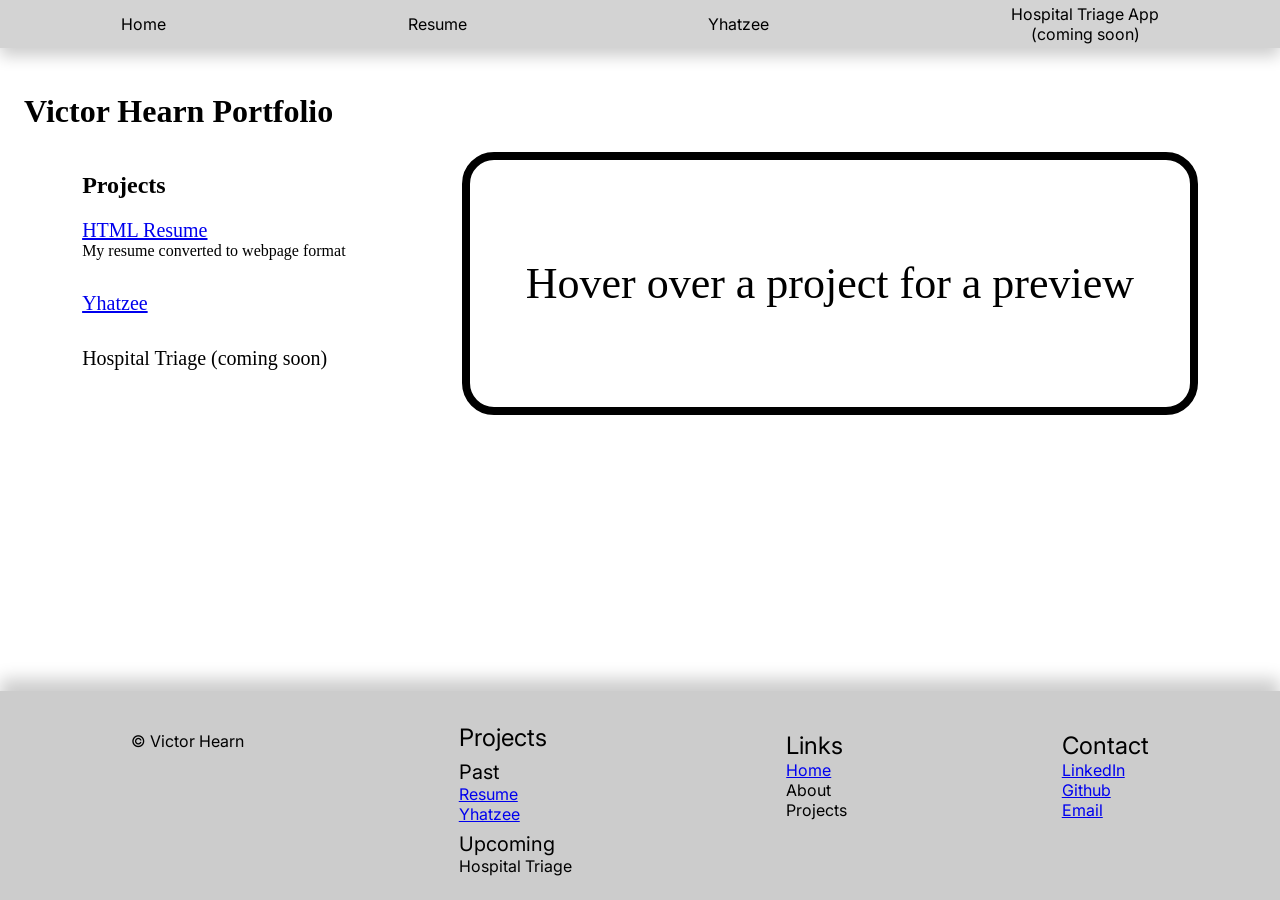
<file: index.html>
<head>
    <meta charset="UTF-8">
    <title>Victor Hearn Resume</title>
    <link rel="stylesheet" href="styles.css">
    <link href='https://fonts.googleapis.com/css?family=Inter' rel='stylesheet'>
</head>

<body>
    <header class="header">
        <div class="navbar">
            <div class="navbar_button_container">
                <a class="navbar_button" href="index.html">Home</a>
            </div>
            <div class="navbar_button_container">
                <a class="navbar_button" href="resume.html">Resume</a>
                <div class="resume_dropdown_content">
                    <a href="resume.html#summary">Summary</a>
                    <a href="resume.html#experience">Experience</a>
                    <a href="resume.html#education">Education</a>
                </div>
            </div>
            <div class="navbar_button_container">
                <a class="navbar_button" href="yahtzee.html">Yhatzee</a>
            </div>
            <div class="navbar_button_container">
                <a class="navbar_button">Hospital Triage App<br>(coming soon)</a>
            </div>
        </div>
    </header>


    <main class="content">
        <h1 class="title">Victor Hearn Portfolio</h1>
        <section id="projects">
            <div id="project_list_container">
                <h2>Projects</h2>
                <div id="resume_project" class="project">
                    <a class="project_title" href="resume.html">HTML Resume</a>
                    <p>My resume converted to webpage format</p>
                </div>
                <div id="yhatzee_project" class="project">
                    <a class="project_title" href="yahtzee.html">Yhatzee</a>
                </div>
                <div id="hospital_project" class="project">
                    <a class="project_title">Hospital Triage (coming soon)</a>
                </div>
            </div>
            <img src="images/resume_ss.png" id="project_preview" class="project_preview"></img>
            <p class="preview_text">Hover over a project for a preview</p>
            <p class="preview_text" id="coming_soon">Coming Soon</p>

        </section>
    </main>


    <footer class="footer">
        <p>&copy Victor Hearn</p>
        <div class="footer_section">
            <a class="footer_heading">Projects</a>
            <p class="footer_subheading">Past</p>
            <a class="footer_link" href="resume.html">Resume</a>
            <a class="footer_link" href="http://localhost:3000/">Yhatzee</a>
            <p class="footer_subheading">Upcoming</p>
            <a class="footer_link">Hospital Triage</a>
        </div>

        <div class="footer_section">
            <p class="footer_heading">Links</p>
            <a class="footer_link" href="index.html">Home</a>
            <a class="footer_link">About</a>
            <a class="footer_link">Projects</a>
        </div>

        <div class="footer_section">
            <p class="footer_heading">Contact</p>
            <a class="footer_link" href="https://www.linkedin.com/in/victor-hearn/" target="_blank">LinkedIn</a>
            <a class="footer_link" href="https://github.com/victor-hearn" target="_blank">Github</a>
            <a class="footer_link" href="mailto:hear0089@algonquinlive.com">Email</a>
        </div>
    </footer>
</body>
</file>
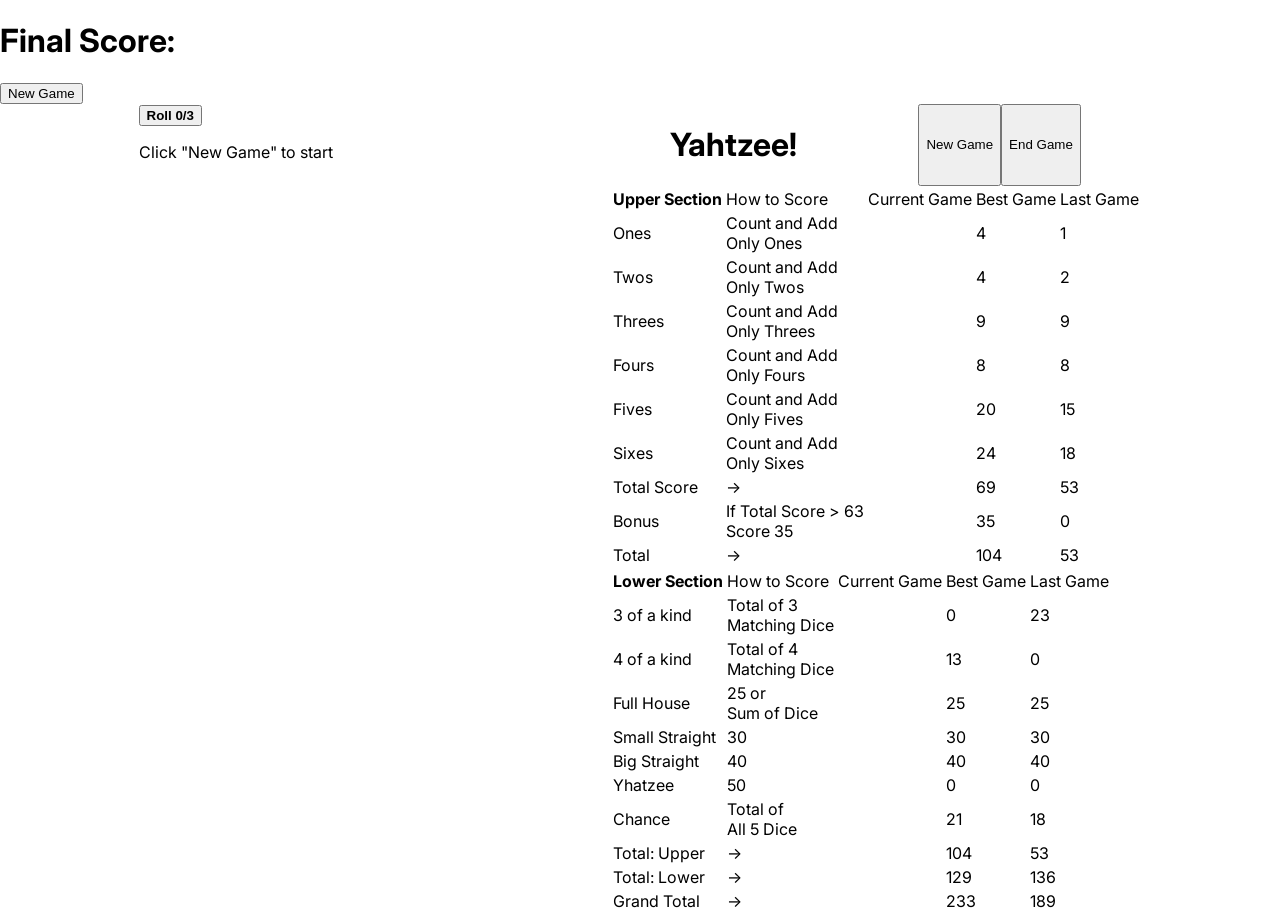
<file: Mockup.html>
<!DOCTYPE html>
<html>

<head>
    <meta charset="UTF-8">
    <title>Yahtzee</title>
    <link rel="stylesheet" href="styles.css">
    <link href='https://fonts.googleapis.com/css?family=Inter' rel='stylesheet'>
    <link href='https://fonts.googleapis.com/css?family=Kalam' rel='stylesheet'>
    <script src="YahtzeeEngine.js"></script>
    <script src="Dice.js"></script>
    <script src="YahtzeeGame.js"></script>
</head>

<body>
    <div id="endScreen">
        <h1 id="endMsg">Final Score:</h1>
        <h2 id="endScore"></h2>
        <button onclick="startNewGame()">New Game</button>
    </div>
    <div style="display: flex; justify-content: space-around;">
        <div id="dice_container">
            <div class="die" id="die1" onclick="hold(1)">
                <div class="pip middle"></div>
            </div>
            <div class="die" id="die2" onclick="hold(2)">
                <div class="pip middle"></div>
            </div>
            <div class="die" id="die3" onclick="hold(3)">
                <div class="pip middle"></div>
            </div>
            <div class="die" id="die4" onclick="hold(4)">
                <div class="pip middle"></div>
            </div>
            <div class="die" id="die5" onclick="hold(5)">
                <div class="pip middle"></div>
            </div>
            <button id="roll" onclick="roll()"><strong>Roll 0/3</strong></button>
            <p id="instructions">Click "New Game" to start</p>
        </div>

        <div class="score_tables_container">
            <div style="display: flex; justify-content: space-around;">
                <h1>Yahtzee!</h1>
                <div style="display: flex;">
                <button onclick="startNewGame()">New Game</button>
                <button onclick="endGame()">End Game</button>
                </div>
            </div>
            <table id="upper_section">
                <tr class="titles">
                    <th>Upper Section</th>
                    <td>How to Score</td>
                    <td>Current Game</td>
                    <td>Best Game</td>
                    <td>Last Game</td>
                </tr>
                <tr>
                    <td>Ones</td>
                    <td>Count and Add<br>Only Ones</td>
                    <td class="score current" id="ones"></td>
                    <td class="score">4</td>
                    <td class="score">1</td>
                </tr>
                <tr>
                    <td>Twos</td>
                    <td>Count and Add<br>Only Twos</td>
                    <td class="score current" id="twos"></td>
                    <td class="score">4</td>
                    <td class="score">2</td>
                </tr>
                <tr>
                    <td>Threes</td>
                    <td>Count and Add<br>Only Threes</td>
                    <td class="score current" id="threes"></td>
                    <td class="score">9</td>
                    <td class="score">9</td>
                </tr>
                <tr>
                    <td>Fours</td>
                    <td>Count and Add<br>Only Fours</td>
                    <td class="score current" id="fours"></td>
                    <td class="score">8</td>
                    <td class="score">8</td>
                </tr>
                <tr>
                    <td>Fives</td>
                    <td>Count and Add<br>Only Fives</td>
                    <td class="score current" id="fives"></td>
                    <td class="score">20</td>
                    <td class="score">15</td>
                </tr>
                <tr>
                    <td>Sixes</td>
                    <td>Count and Add<br>Only Sixes</td>
                    <td class="score current" id="sixes"></td>
                    <td class="score">24</td>
                    <td class="score">18</td>
                </tr>
                <tr>
                    <td>Total Score</td>
                    <td>&rarr;</td>
                    <td class="score" id="upper_subtotal"></td>
                    <td class="score">69</td>
                    <td class="score">53</td>
                </tr>
                <tr>
                    <td>Bonus</td>
                    <td>If Total Score > 63<br>Score 35</td>
                    <td class="score" id="bonus"></td>
                    <td class="score">35</td>
                    <td class="score">0</td>
                </tr>
                <tr>
                    <td>Total</td>
                    <td>&rarr;</td>
                    <td class="score" id="upper_total"></td>
                    <td class="score">104</td>
                    <td class="score">53</td>
                </tr>
            </table>

            <table id="lower_section">
                <tr class="titles">
                    <th>Lower Section</th>
                    <td>How to Score</td>
                    <td>Current Game</td>
                    <td>Best Game</td>
                    <td>Last Game</td>
                </tr>
                <tr>
                    <td>3 of a kind</td>
                    <td>Total of 3<br>Matching Dice</td>
                    <td class="score current" id="toak"></td>
                    <td class="score">0</td>
                    <td class="score">23</td>
                </tr>
                <tr>
                    <td>4 of a kind</td>
                    <td>Total of 4<br>Matching Dice</td>
                    <td class="score current" id="foak"></td>
                    <td class="score">13</td>
                    <td class="score">0</td>
                </tr>
                <tr>
                    <td>Full House</td>
                    <td>25 or<br>Sum of Dice</td>
                    <td class="score current" id="full_house"></td>
                    <td class="score">25</td>
                    <td class="score">25</td>
                </tr>
                <tr>
                    <td>Small Straight</td>
                    <td>30</td>
                    <td class="score current" id="sm_straight"></td>
                    <td class="score">30</td>
                    <td class="score">30</td>
                </tr>
                <tr>
                    <td>Big Straight</td>
                    <td>40</td>
                    <td class="score current" id="lg_straight"></td>
                    <td class="score">40</td>
                    <td class="score">40</td>
                </tr>
                <tr>
                    <td>Yhatzee</td>
                    <td>50</td>
                    <td class="score current" id="yahtzee"></td>
                    <td class="score">0</td>
                    <td class="score">0</td>
                </tr>
                <tr>
                    <td>Chance</td>
                    <td>Total of<br>All 5 Dice</td>
                    <td class="score current" id="chance"></td>
                    <td class="score">21</td>
                    <td class="score">18</td>
                </tr>
                <tr>
                    <td>Total: Upper</td>
                    <td>&rarr;</td>
                    <td class="score" id="upper_total2"></td>
                    <td class="score">104</td>
                    <td class="score">53</td>
                </tr>
                <tr>
                    <td>Total: Lower</td>
                    <td>&rarr;</td>
                    <td class="score" id="lower_total"></td>
                    <td class="score">129</td>
                    <td class="score">136</td>
                </tr>
                <tr>
                    <td>Grand Total</td>
                    <td>&rarr;</td>
                    <td class="score" id="grand_total"></td>
                    <td class="score">233</td>
                    <td class="score">189</td>
                </tr>
            </table>
        </div>
    </div>

</body>

</html>
</file>
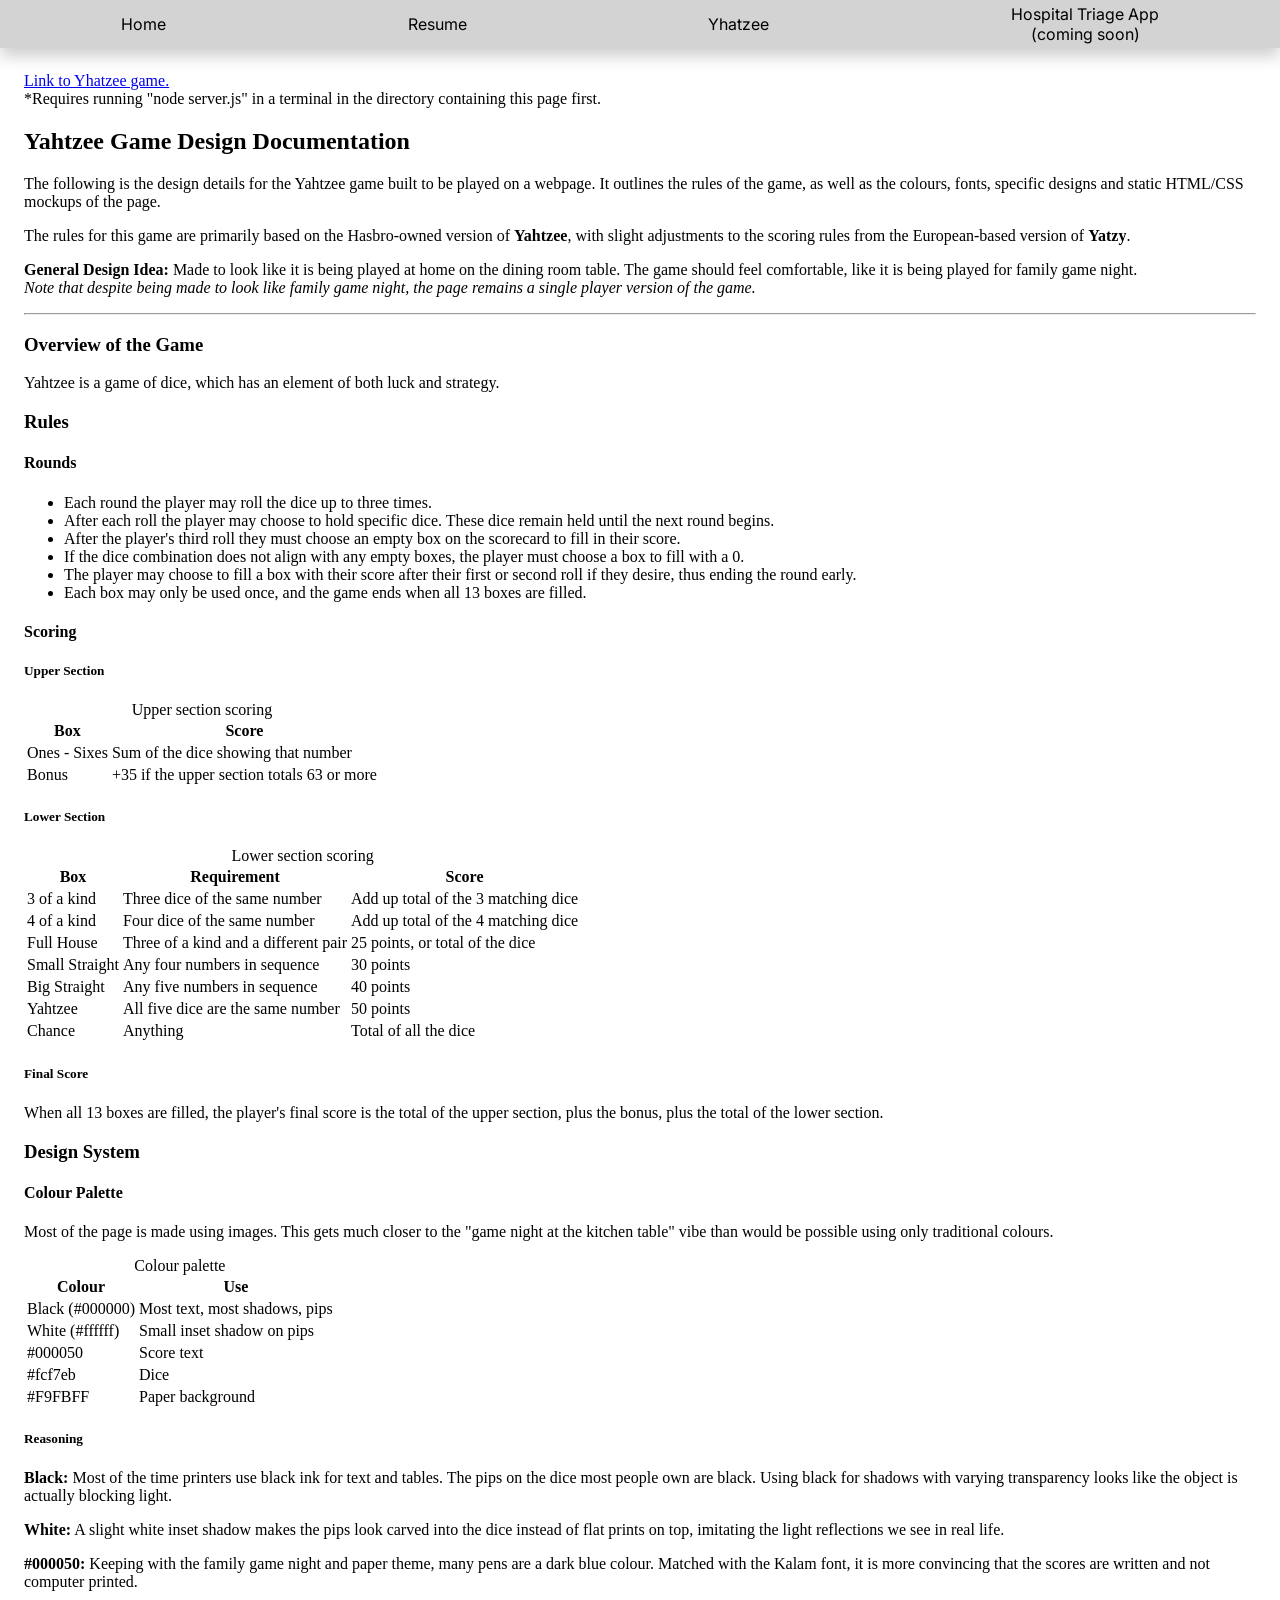
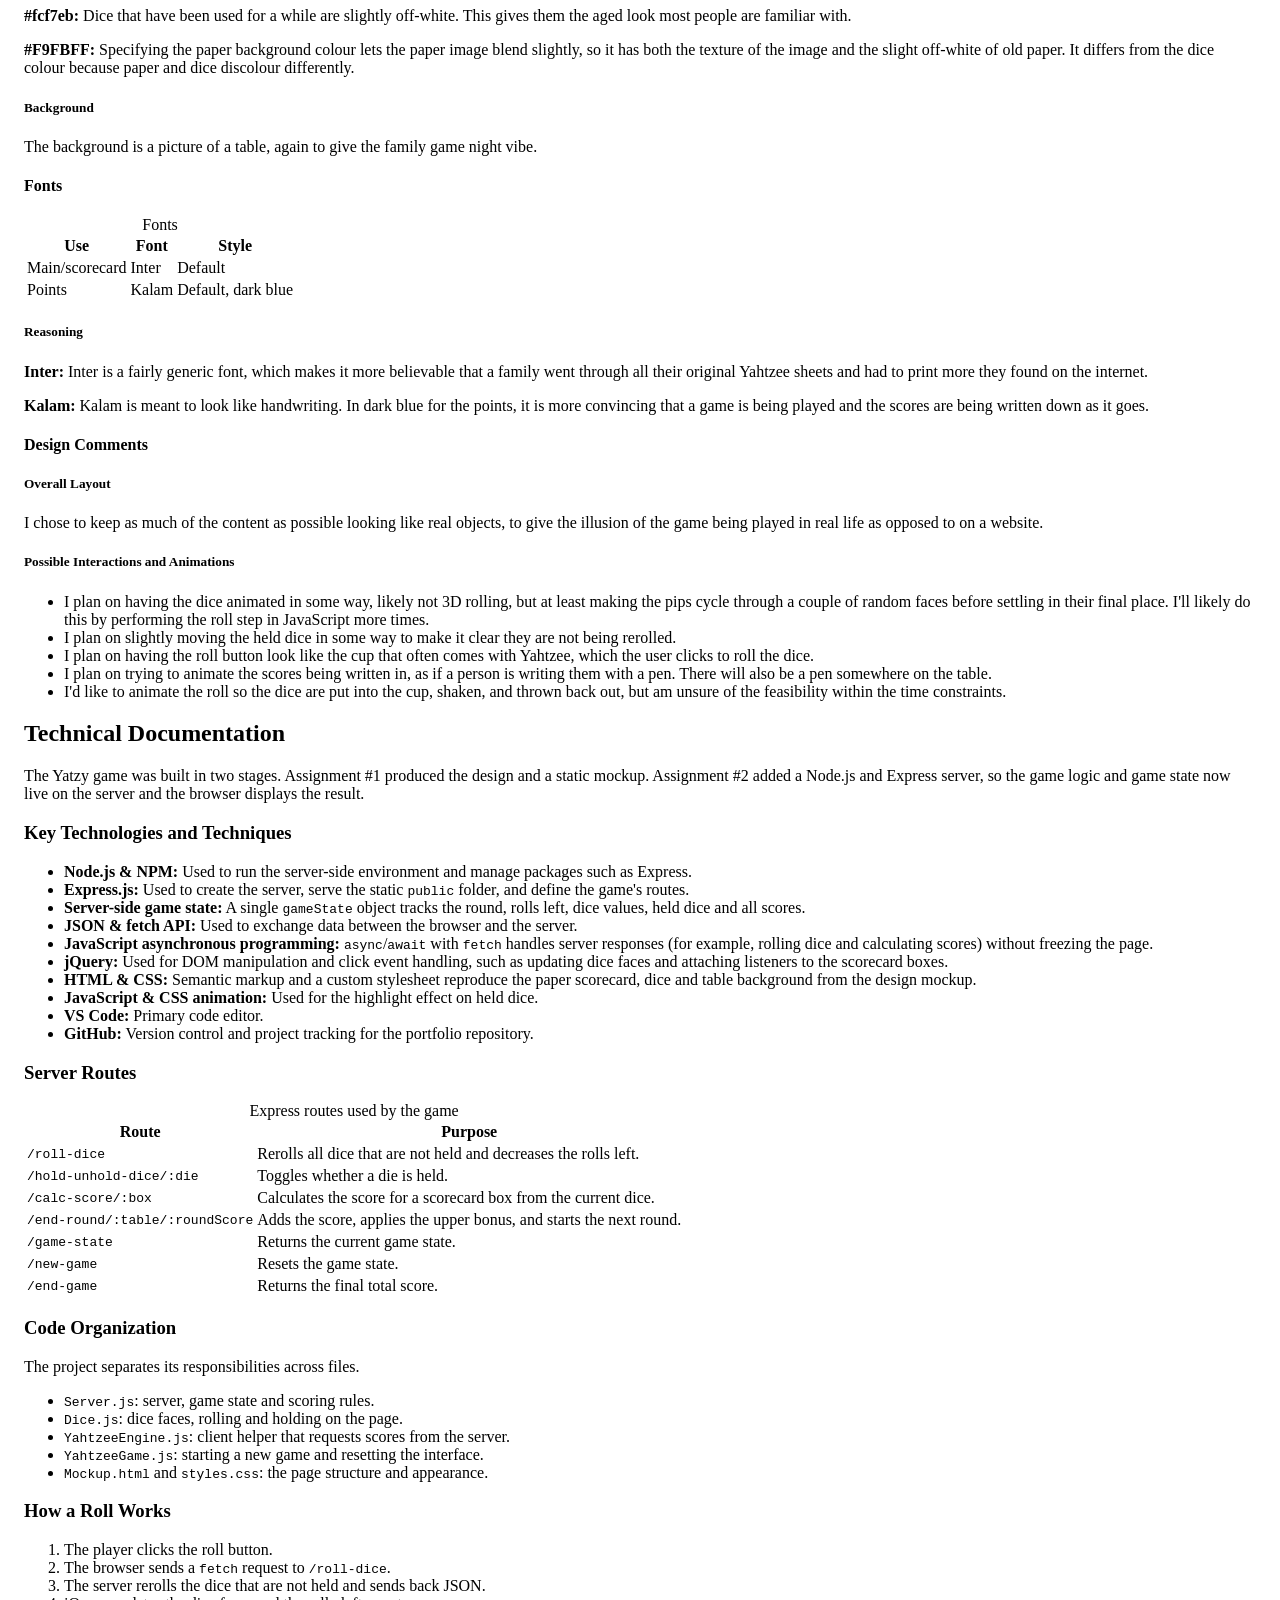
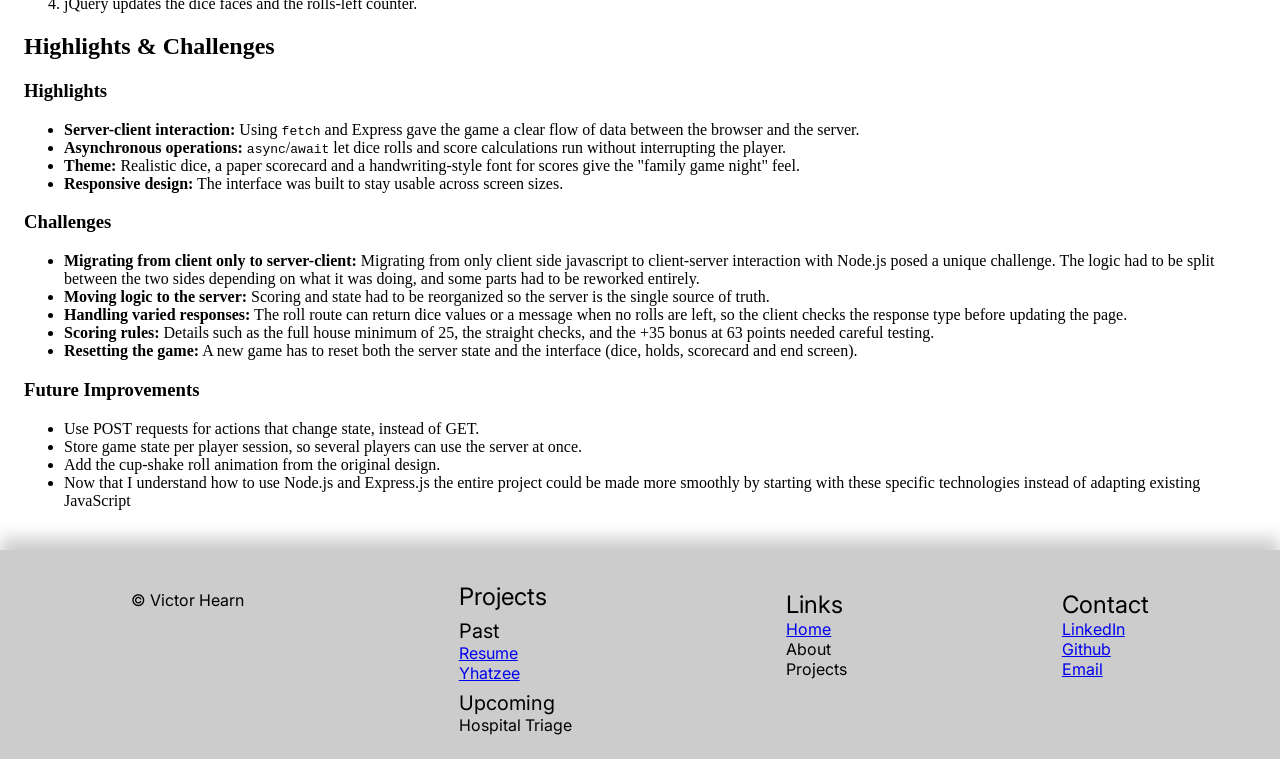
<file: yahtzee.html>
<head>
    <meta charset="UTF-8">
    <title>Yahtzee Game Overview</title>
    <link rel="stylesheet" href="styles.css">
    <link href='https://fonts.googleapis.com/css?family=Inter' rel='stylesheet'>
</head>

<body>
    <header class="header">
        <div class="navbar">
            <div class="navbar_button_container">
                <a class="navbar_button" href="index.html">Home</a>
            </div>
            <div class="navbar_button_container">
                <a class="navbar_button" href="resume.html">Resume</a>
                <div class="resume_dropdown_content">
                    <a href="resume.html#summary">Summary</a>
                    <a href="resume.html#experience">Experience</a>
                    <a href="resume.html#education">Education</a>
                </div>
            </div>
            <div class="navbar_button_container">
                <a class="navbar_button" href="http://localhost:3000/">Yhatzee</a>
            </div>
            <div class="navbar_button_container">
                <a class="navbar_button">Hospital Triage App<br>(coming soon)</a>
            </div>
        </div>
    </header>


    <main class="content">
        <a href="http://localhost:3000/">Link to Yhatzee game.</a>
        <p style="margin-top: 0;">*Requires running "node server.js" in a terminal in the directory containing this page
            first.</p>
        <h2>Yahtzee Game Design Documentation</h2>
        <p>The following is the design details for the Yahtzee game built to be played on a webpage. It outlines the
            rules of the game, as well as the colours, fonts, specific designs and static HTML/CSS mockups of the page.
        </p>
        <p>The rules for this game are primarily based on the Hasbro-owned version of <strong>Yahtzee</strong>, with
            slight adjustments to the scoring rules from the European-based version of <strong>Yatzy</strong>.</p>
        <p><strong>General Design Idea:</strong> Made to look like it is being played at home on the dining room table.
            The game should feel comfortable, like it is being played for family game night.<br>
            <em>Note that despite being made to look like family game night, the page remains a single player version of
                the game.</em>
        </p>

        <hr>

        <!-- ========== Overview ========== -->
        <section id="doc-overview">
            <h3>Overview of the Game</h3>
            <p>Yahtzee is a game of dice, which has an element of both luck and strategy.</p>
        </section>

        <!-- ========== Rules ========== -->
        <section id="doc-rules">
            <h3>Rules</h3>

            <h4>Rounds</h4>
            <ul>
                <li>Each round the player may roll the dice up to three times.</li>
                <li>After each roll the player may choose to hold specific dice. These dice remain held until the next
                    round begins.</li>
                <li>After the player's third roll they must choose an empty box on the scorecard to fill in their score.
                </li>
                <li>If the dice combination does not align with any empty boxes, the player must choose a box to fill
                    with a 0.</li>
                <li>The player may choose to fill a box with their score after their first or second roll if they
                    desire, thus ending the round early.</li>
                <li>Each box may only be used once, and the game ends when all 13 boxes are filled.</li>
            </ul>

            <h4>Scoring</h4>

            <h5>Upper Section</h5>
            <table>
                <caption>Upper section scoring</caption>
                <thead>
                    <tr>
                        <th scope="col">Box</th>
                        <th scope="col">Score</th>
                    </tr>
                </thead>
                <tbody>
                    <tr>
                        <td>Ones - Sixes</td>
                        <td>Sum of the dice showing that number</td>
                    </tr>
                    <tr>
                        <td>Bonus</td>
                        <td>+35 if the upper section totals 63 or more</td>
                    </tr>
                </tbody>
            </table>

            <h5>Lower Section</h5>
            <table>
                <caption>Lower section scoring</caption>
                <thead>
                    <tr>
                        <th scope="col">Box</th>
                        <th scope="col">Requirement</th>
                        <th scope="col">Score</th>
                    </tr>
                </thead>
                <tbody>
                    <tr>
                        <td>3 of a kind</td>
                        <td>Three dice of the same number</td>
                        <td>Add up total of the 3 matching dice</td>
                    </tr>
                    <tr>
                        <td>4 of a kind</td>
                        <td>Four dice of the same number</td>
                        <td>Add up total of the 4 matching dice</td>
                    </tr>
                    <tr>
                        <td>Full House</td>
                        <td>Three of a kind and a different pair</td>
                        <td>25 points, or total of the dice</td>
                    </tr>
                    <tr>
                        <td>Small Straight</td>
                        <td>Any four numbers in sequence</td>
                        <td>30 points</td>
                    </tr>
                    <tr>
                        <td>Big Straight</td>
                        <td>Any five numbers in sequence</td>
                        <td>40 points</td>
                    </tr>
                    <tr>
                        <td>Yahtzee</td>
                        <td>All five dice are the same number</td>
                        <td>50 points</td>
                    </tr>
                    <tr>
                        <td>Chance</td>
                        <td>Anything</td>
                        <td>Total of all the dice</td>
                    </tr>
                </tbody>
            </table>

            <h5>Final Score</h5>
            <p>When all 13 boxes are filled, the player's final score is the total of the upper section, plus the bonus,
                plus the total of the lower section.</p>
        </section>

        <!-- ========== Design System ========== -->
        <section id="doc-design-system">
            <h3>Design System</h3>

            <h4>Colour Palette</h4>
            <p>Most of the page is made using images. This gets much closer to the "game night at the kitchen table"
                vibe than would be possible using only traditional colours.</p>
            <table>
                <caption>Colour palette</caption>
                <thead>
                    <tr>
                        <th scope="col">Colour</th>
                        <th scope="col">Use</th>
                    </tr>
                </thead>
                <tbody>
                    <tr>
                        <td>Black (#000000)</td>
                        <td>Most text, most shadows, pips</td>
                    </tr>
                    <tr>
                        <td>White (#ffffff)</td>
                        <td>Small inset shadow on pips</td>
                    </tr>
                    <tr>
                        <td>#000050</td>
                        <td>Score text</td>
                    </tr>
                    <tr>
                        <td>#fcf7eb</td>
                        <td>Dice</td>
                    </tr>
                    <tr>
                        <td>#F9FBFF</td>
                        <td>Paper background</td>
                    </tr>
                </tbody>
            </table>

            <h5>Reasoning</h5>
            <p><strong>Black:</strong> Most of the time printers use black ink for text and tables. The pips on the dice
                most people own are black. Using black for shadows with varying transparency looks like the object is
                actually blocking light.</p>
            <p><strong>White:</strong> A slight white inset shadow makes the pips look carved into the dice instead of
                flat prints on top, imitating the light reflections we see in real life.</p>
            <p><strong>#000050:</strong> Keeping with the family game night and paper theme, many pens are a dark blue
                colour. Matched with the Kalam font, it is more convincing that the scores are written and not computer
                printed.</p>
            <p><strong>#fcf7eb:</strong> Dice that have been used for a while are slightly off-white. This gives them
                the aged look most people are familiar with.</p>
            <p><strong>#F9FBFF:</strong> Specifying the paper background colour lets the paper image blend slightly, so
                it has both the texture of the image and the slight off-white of old paper. It differs from the dice
                colour because paper and dice discolour differently.</p>

            <h5>Background</h5>
            <p>The background is a picture of a table, again to give the family game night vibe.</p>

            <h4>Fonts</h4>
            <table>
                <caption>Fonts</caption>
                <thead>
                    <tr>
                        <th scope="col">Use</th>
                        <th scope="col">Font</th>
                        <th scope="col">Style</th>
                    </tr>
                </thead>
                <tbody>
                    <tr>
                        <td>Main/scorecard</td>
                        <td>Inter</td>
                        <td>Default</td>
                    </tr>
                    <tr>
                        <td>Points</td>
                        <td>Kalam</td>
                        <td>Default, dark blue</td>
                    </tr>
                </tbody>
            </table>

            <h5>Reasoning</h5>
            <p><strong>Inter:</strong> Inter is a fairly generic font, which makes it more believable that a family went
                through all their original Yahtzee sheets and had to print more they found on the internet.</p>
            <p><strong>Kalam:</strong> Kalam is meant to look like handwriting. In dark blue for the points, it is more
                convincing that a game is being played and the scores are being written down as it goes.</p>

            <h4>Design Comments</h4>
            <h5>Overall Layout</h5>
            <p>I chose to keep as much of the content as possible looking like real objects, to give the illusion of the
                game being played in real life as opposed to on a website.</p>

            <h5>Possible Interactions and Animations</h5>
            <ul>
                <li>I plan on having the dice animated in some way, likely not 3D rolling, but at least making the pips
                    cycle through a couple of random faces before settling in their final place. I'll likely do this by
                    performing the roll step in JavaScript more times.</li>
                <li>I plan on slightly moving the held dice in some way to make it clear they are not being rerolled.
                </li>
                <li>I plan on having the roll button look like the cup that often comes with Yahtzee, which the user
                    clicks to roll the dice.</li>
                <li>I plan on trying to animate the scores being written in, as if a person is writing them with a pen.
                    There will also be a pen somewhere on the table.</li>
                <li>I'd like to animate the roll so the dice are put into the cup, shaken, and thrown back out, but am
                    unsure of the feasibility within the time constraints.</li>
            </ul>
        </section>

        <section id="technical-documentation" aria-labelledby="tech-heading">
            <h2 id="tech-heading">Technical Documentation</h2>
            <p>
                The Yatzy game was built in two stages. Assignment #1 produced the design
                and a static mockup. Assignment #2 added a Node.js and Express server, so
                the game logic and game state now live on the server and the browser
                displays the result.
            </p>

            <!-- Technology list: each item is "technology + how it was used" -->
            <h3>Key Technologies and Techniques</h3>
            <ul class="tech-list">
                <li>
                    <strong>Node.js &amp; NPM:</strong> Used to run the server-side
                    environment and manage packages such as Express.
                </li>
                <li>
                    <strong>Express.js:</strong> Used to create the server, serve the static
                    <code>public</code> folder, and define the game's routes.
                </li>
                <li>
                    <strong>Server-side game state:</strong> A single <code>gameState</code>
                    object tracks the round, rolls left, dice values, held dice and all
                    scores.
                </li>
                <li>
                    <strong>JSON &amp; fetch API:</strong> Used to exchange data between the
                    browser and the server.
                </li>
                <li>
                    <strong>JavaScript asynchronous programming:</strong> <code>async</code>/<code>await</code>
                    with <code>fetch</code> handles server responses (for example, rolling
                    dice and calculating scores) without freezing the page.
                </li>
                <li>
                    <strong>jQuery:</strong> Used for DOM manipulation and click event
                    handling, such as updating dice faces and attaching listeners to the
                    scorecard boxes.
                </li>
                <li>
                    <strong>HTML &amp; CSS:</strong> Semantic markup and a custom stylesheet
                    reproduce the paper scorecard, dice and table background from the
                    design mockup.
                </li>

                <li>
                    <strong>JavaScript &amp; CSS animation:</strong> Used for the highlight effect on held dice.
                </li>
                <li>
                    <strong>VS Code:</strong> Primary code editor.
                </li>
                <li>
                    <strong>GitHub:</strong> Version control and project tracking for the
                    portfolio repository.
                </li>
            </ul>

            <h3>Server Routes</h3>
            <table class="route-table">
                <caption>Express routes used by the game</caption>
                <thead>
                    <tr>
                        <th>Route</th>
                        <th>Purpose</th>
                    </tr>
                </thead>
                <tbody>
                    <tr>
                        <td><code>/roll-dice</code></td>
                        <td>Rerolls all dice that are not held and decreases the rolls left.</td>
                    </tr>
                    <tr>
                        <td><code>/hold-unhold-dice/:die</code></td>
                        <td>Toggles whether a die is held.</td>
                    </tr>
                    <tr>
                        <td><code>/calc-score/:box</code></td>
                        <td>Calculates the score for a scorecard box from the current dice.</td>
                    </tr>
                    <tr>
                        <td><code>/end-round/:table/:roundScore</code></td>
                        <td>Adds the score, applies the upper bonus, and starts the next round.</td>
                    </tr>
                    <tr>
                        <td><code>/game-state</code></td>
                        <td>Returns the current game state.</td>
                    </tr>
                    <tr>
                        <td><code>/new-game</code></td>
                        <td>Resets the game state.</td>
                    </tr>
                    <tr>
                        <td><code>/end-game</code></td>
                        <td>Returns the final total score.</td>
                    </tr>
                </tbody>
            </table>

            <h3>Code Organization</h3>
            <p>
                The project separates its responsibilities across files.
            </p>
            <ul>
                <li><code>Server.js</code>: server, game state and scoring rules.</li>
                <li><code>Dice.js</code>: dice faces, rolling and holding on the page.</li>
                <li><code>YahtzeeEngine.js</code>: client helper that requests scores from the server.</li>
                <li><code>YahtzeeGame.js</code>: starting a new game and resetting the interface.</li>
                <li><code>Mockup.html</code> and <code>styles.css</code>: the page structure and appearance.</li>
            </ul>

            <h3>How a Roll Works</h3>
            <ol>
                <li>The player clicks the roll button.</li>
                <li>The browser sends a <code>fetch</code> request to <code>/roll-dice</code>.</li>
                <li>The server rerolls the dice that are not held and sends back JSON.</li>
                <li>jQuery updates the dice faces and the rolls-left counter.</li>
            </ol>
        </section>

        <section id="highlights-challenges" aria-labelledby="highlights-heading">
            <h2 id="highlights-heading">Highlights &amp; Challenges</h2>

            <h3>Highlights</h3>
            <ul>
                <li>
                    <strong>Server-client interaction:</strong> Using <code>fetch</code> and
                    Express gave the game a clear flow of data between the browser and the
                    server.
                </li>
                <li>
                    <strong>Asynchronous operations:</strong> <code>async</code>/<code>await</code>
                    let dice rolls and score calculations run without interrupting the
                    player.
                </li>
                <li>
                    <strong>Theme:</strong> Realistic dice, a paper scorecard and a
                    handwriting-style font for scores give the "family game night" feel.
                </li>
                <!-- OPTIONAL: keep only if your CSS includes media queries or flexbox layout -->
                <li>
                    <strong>Responsive design:</strong> The interface was built to stay
                    usable across screen sizes.
                </li>
            </ul>

            <h3>Challenges</h3>
            <ul>
                <li>
                    <strong>Migrating from client only to server-client:</strong> Migrating from only client side
                    javascript to client-server interaction with Node.js posed a unique challenge. The logic had to be
                    split between the two sides depending on what it was doing, and some parts had to be reworked
                    entirely.
                </li>
                <li>
                    <strong>Moving logic to the server:</strong> Scoring and state had to be
                    reorganized so the server is the single source of truth.
                </li>
                <li>
                    <strong>Handling varied responses:</strong> The roll route can return
                    dice values or a message when no rolls are left, so the client checks
                    the response type before updating the page.
                </li>
                <li>
                    <strong>Scoring rules:</strong> Details such as the full house minimum of
                    25, the straight checks, and the +35 bonus at 63 points needed careful
                    testing.
                </li>
                <li>
                    <strong>Resetting the game:</strong> A new game has to reset both the
                    server state and the interface (dice, holds, scorecard and end screen).
                </li>
            </ul>

            <h3>Future Improvements</h3>
            <ul>
                <li>Use POST requests for actions that change state, instead of GET.</li>
                <li>Store game state per player session, so several players can use the server at once.</li>
                <li>Add the cup-shake roll animation from the original design.</li>
                <li>Now that I understand how to use Node.js and Express.js the entire project could be made more
                    smoothly by starting with these specific technologies instead of adapting existing JavaScript</li>
            </ul>
        </section>
    </main>


    <footer class="footer">
        <p>&copy Victor Hearn</p>
        <div class="footer_section">
            <a class="footer_heading">Projects</a>
            <p class="footer_subheading">Past</p>
            <a class="footer_link" href="resume.html">Resume</a>
            <a class="footer_link" href="http://localhost:3000/">Yhatzee</a>
            <p class="footer_subheading">Upcoming</p>
            <a class="footer_link">Hospital Triage</a>
        </div>

        <div class="footer_section">
            <p class="footer_heading">Links</p>
            <a class="footer_link" href="index.html">Home</a>
            <a class="footer_link">About</a>
            <a class="footer_link">Projects</a>
        </div>

        <div class="footer_section">
            <p class="footer_heading">Contact</p>
            <a class="footer_link" href="https://www.linkedin.com/in/victor-hearn/" target="_blank">LinkedIn</a>
            <a class="footer_link" href="https://github.com/victor-hearn" target="_blank">Github</a>
            <a class="footer_link" href="mailto:hear0089@algonquinlive.com">Email</a>
        </div>
    </footer>
</body>
</file>
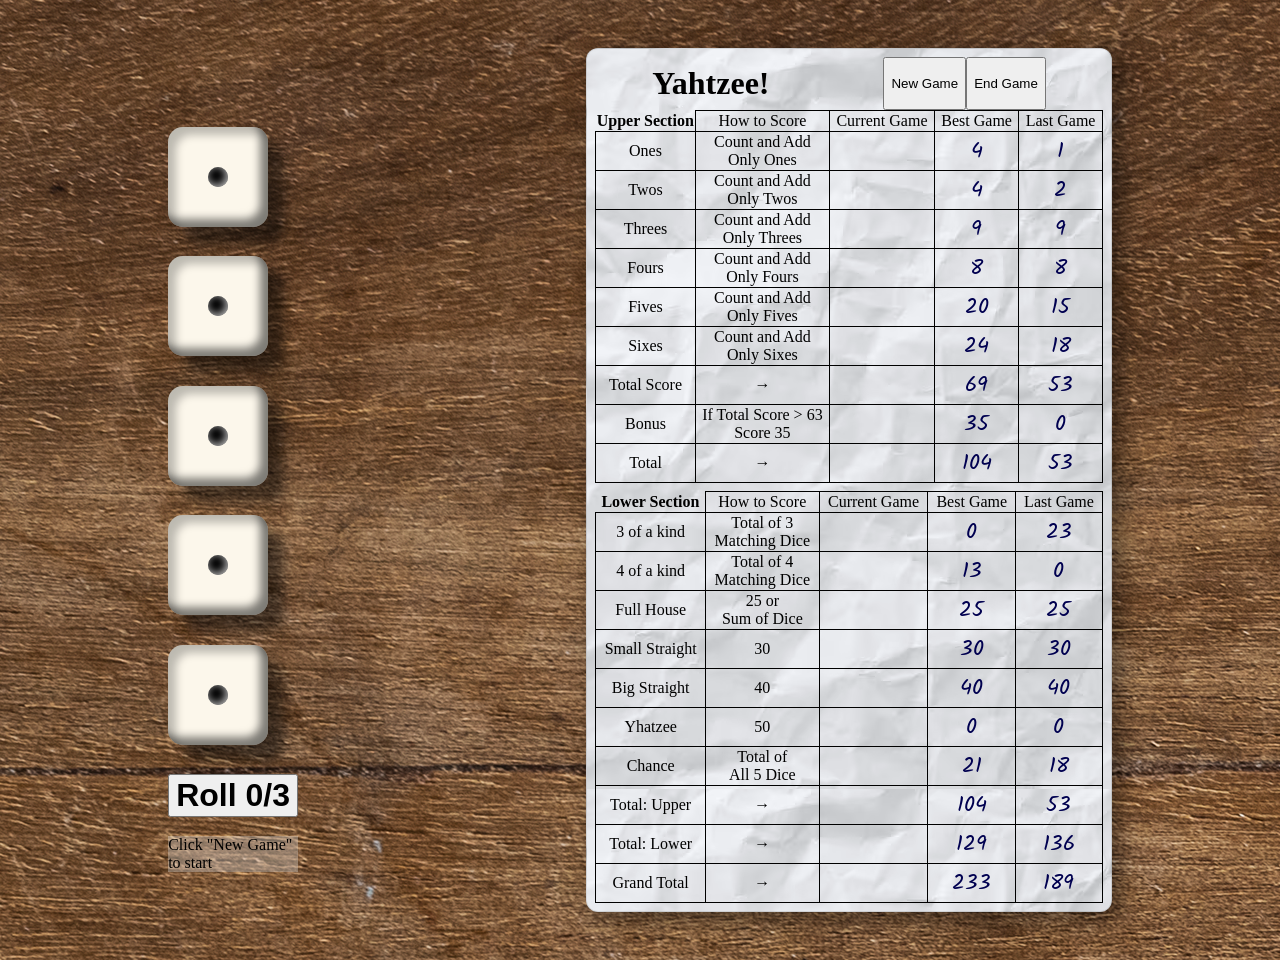
<file: public/Mockup.html>
<!DOCTYPE html>
<html>

<head>
    <meta charset="UTF-8">
    <title>Yahtzee</title>
    <link rel="stylesheet" href="styles.css">
    <link rel="stylesheet" href="../styles.css">
    <link href='https://fonts.googleapis.com/css?family=Inter' rel='stylesheet'>
    <link href='https://fonts.googleapis.com/css?family=Kalam' rel='stylesheet'>
    <script src="https://ajax.googleapis.com/ajax/libs/jquery/3.7.1/jquery.min.js"></script>
    <script src="YahtzeeEngine.js"></script>
    <script src="Dice.js" defer></script>
    <script src="YahtzeeGame.js"></script>
</head>

<body>
    <main class="content" style="padding-block: 1.5rem;">
        <div id="endScreen">
            <h1 id="endMsg">Final Score:</h1>
            <h2 id="endScore"></h2>
            <button onclick="startNewGame()">New Game</button>
        </div>
        <div style="display: flex; justify-content: space-around;">
            <div id="dice_container">
                <div class="die" id="die1" onclick="holdDie(1)">
                    <div class="pip middle"></div>
                </div>
                <div class="die" id="die2" onclick="holdDie(2)">
                    <div class="pip middle"></div>
                </div>
                <div class="die" id="die3" onclick="holdDie(3)">
                    <div class="pip middle"></div>
                </div>
                <div class="die" id="die4" onclick="holdDie(4)">
                    <div class="pip middle"></div>
                </div>
                <div class="die" id="die5" onclick="holdDie(5)">
                    <div class="pip middle"></div>
                </div>
                <button id="roll" onclick="rollDice()"><strong>Roll 0/3</strong></button>
                <p id="instructions">Click "New Game" to start</p>
            </div>

            <div class="score_tables_container">
                <div style="display: flex; justify-content: space-around;">
                    <h1>Yahtzee!</h1>
                    <div style="display: flex;">
                        <button onclick="startNewGame()">New Game</button>
                        <button onclick="endGame()">End Game</button>
                    </div>
                </div>
                <table id="upper_section">
                    <tr class="titles">
                        <th>Upper Section</th>
                        <td>How to Score</td>
                        <td>Current Game</td>
                        <td>Best Game</td>
                        <td>Last Game</td>
                    </tr>
                    <tr>
                        <td>Ones</td>
                        <td>Count and Add<br>Only Ones</td>
                        <td class="score current" id="ones"></td>
                        <td class="score">4</td>
                        <td class="score">1</td>
                    </tr>
                    <tr>
                        <td>Twos</td>
                        <td>Count and Add<br>Only Twos</td>
                        <td class="score current" id="twos"></td>
                        <td class="score">4</td>
                        <td class="score">2</td>
                    </tr>
                    <tr>
                        <td>Threes</td>
                        <td>Count and Add<br>Only Threes</td>
                        <td class="score current" id="threes"></td>
                        <td class="score">9</td>
                        <td class="score">9</td>
                    </tr>
                    <tr>
                        <td>Fours</td>
                        <td>Count and Add<br>Only Fours</td>
                        <td class="score current" id="fours"></td>
                        <td class="score">8</td>
                        <td class="score">8</td>
                    </tr>
                    <tr>
                        <td>Fives</td>
                        <td>Count and Add<br>Only Fives</td>
                        <td class="score current" id="fives"></td>
                        <td class="score">20</td>
                        <td class="score">15</td>
                    </tr>
                    <tr>
                        <td>Sixes</td>
                        <td>Count and Add<br>Only Sixes</td>
                        <td class="score current" id="sixes"></td>
                        <td class="score">24</td>
                        <td class="score">18</td>
                    </tr>
                    <tr>
                        <td>Total Score</td>
                        <td>&rarr;</td>
                        <td class="score" id="upper_subtotal"></td>
                        <td class="score">69</td>
                        <td class="score">53</td>
                    </tr>
                    <tr>
                        <td>Bonus</td>
                        <td>If Total Score > 63<br>Score 35</td>
                        <td class="score" id="bonus"></td>
                        <td class="score">35</td>
                        <td class="score">0</td>
                    </tr>
                    <tr>
                        <td>Total</td>
                        <td>&rarr;</td>
                        <td class="score" id="upper_total"></td>
                        <td class="score">104</td>
                        <td class="score">53</td>
                    </tr>
                </table>

                <table id="lower_section">
                    <tr class="titles">
                        <th>Lower Section</th>
                        <td>How to Score</td>
                        <td>Current Game</td>
                        <td>Best Game</td>
                        <td>Last Game</td>
                    </tr>
                    <tr>
                        <td>3 of a kind</td>
                        <td>Total of 3<br>Matching Dice</td>
                        <td class="score current" id="toak"></td>
                        <td class="score">0</td>
                        <td class="score">23</td>
                    </tr>
                    <tr>
                        <td>4 of a kind</td>
                        <td>Total of 4<br>Matching Dice</td>
                        <td class="score current" id="foak"></td>
                        <td class="score">13</td>
                        <td class="score">0</td>
                    </tr>
                    <tr>
                        <td>Full House</td>
                        <td>25 or<br>Sum of Dice</td>
                        <td class="score current" id="full_house"></td>
                        <td class="score">25</td>
                        <td class="score">25</td>
                    </tr>
                    <tr>
                        <td>Small Straight</td>
                        <td>30</td>
                        <td class="score current" id="sm_straight"></td>
                        <td class="score">30</td>
                        <td class="score">30</td>
                    </tr>
                    <tr>
                        <td>Big Straight</td>
                        <td>40</td>
                        <td class="score current" id="lg_straight"></td>
                        <td class="score">40</td>
                        <td class="score">40</td>
                    </tr>
                    <tr>
                        <td>Yhatzee</td>
                        <td>50</td>
                        <td class="score current" id="yahtzee"></td>
                        <td class="score">0</td>
                        <td class="score">0</td>
                    </tr>
                    <tr>
                        <td>Chance</td>
                        <td>Total of<br>All 5 Dice</td>
                        <td class="score current" id="chance"></td>
                        <td class="score">21</td>
                        <td class="score">18</td>
                    </tr>
                    <tr>
                        <td>Total: Upper</td>
                        <td>&rarr;</td>
                        <td class="score" id="upper_total2"></td>
                        <td class="score">104</td>
                        <td class="score">53</td>
                    </tr>
                    <tr>
                        <td>Total: Lower</td>
                        <td>&rarr;</td>
                        <td class="score" id="lower_total"></td>
                        <td class="score">129</td>
                        <td class="score">136</td>
                    </tr>
                    <tr>
                        <td>Grand Total</td>
                        <td>&rarr;</td>
                        <td class="score" id="grand_total"></td>
                        <td class="score">233</td>
                        <td class="score">189</td>
                    </tr>
                </table>
            </div>
        </div>
    </main>
</body>

</html>
</file>
<file: styles.css>
/*header*/

:root {
    --shadow_colour: rgba(0, 0, 0, 0.2);
    font-family: 'Inter';
}

.navbar {
    /* background-color: blue; */
    display: flex;
    justify-content: space-around;
    align-items: center;
    background-color: lightgray;
    box-shadow: 0 0.5rem 1rem 0 var(--shadow_colour);
    min-width: 1vw;
}

.navbar_button_container {

    /* background-color: brown; */
    align-content: center;
    display: flex;
    flex-direction: column;
    position: relative;
}

.navbar_button {
    padding-inline: 3.5rem;
    min-height: 3rem;
    color: black;
    /* background-color: blue; */
    text-decoration: none;
    text-align: center;
    align-content: center;
}

.navbar_button_container:hover .resume_dropdown_content {
    display: block;
}

.resume_dropdown_content {
    display: none;
    position: absolute;
    top: 100%;
    background-color: #f9f9f9;
    min-width: 7rem;
}

.resume_dropdown_content a:hover {
    background-color: var(--shadow_colour);
}

.resume_dropdown_content a {
    /* background-color: blue; */
    display: block;
    padding-block: 0.5rem;
    padding-left: 0.75rem;
    color: black;
    text-decoration: none;
}

/* footer */
.footer {
    margin-top: auto;
    padding-bottom: 1.5rem;
    background-color: var(--shadow_colour);
    box-shadow: 0 -0.75rem 1rem 0 var(--shadow_colour);
    padding-inline: 1.5rem;
    display: flex;
    justify-content: space-around;
    padding-top: 2rem;
}

.footer p {
    margin: 0;
    margin-top: 0.5rem;
}

.footer_section {
    display: flex;
    flex-direction: column;
}

.footer_heading {
    font-size: 1.5rem;
}

.footer_subheading {
    font-size: 1.25rem;
}

/*body*/
body {
    margin: 0;
    display: flex;
    flex-direction: column;
    min-height: 100vh;
}

.content {
    margin: 1.5rem;
    font-family: 'Times New Roman', Times, serif;
}

.title {
    /* color: aqua; */
}

#projects {
    display: flex;
    justify-content: space-around;
}

.project {
    margin-bottom: 2rem;
    min-width: fit-content;
}

#project_list_container {
    min-width: fit-content;
}

.project p {
    margin: 0;
}

.project_title {
    font-size: 1.25rem;
}

.project_preview {
    display: none;
    max-width: 45rem;
    min-width: 45rem;
    border: 0.5rem, solid, black;
    border-radius: 2rem;
    box-shadow: 0 0.5rem 1rem 0 var(--shadow_colour);
    opacity: 0;
    transition: opacity 0.2s;
    aspect-ratio: 16 / 5.5;
}

.preview_text {
    min-width: 45rem;
    border: 0.5rem, solid, black;
    border-radius: 2rem;
    aspect-ratio: 16 / 5.5;
    margin: 0;
    font-size: 2.75rem;
    text-align: center;
    align-content: center;
}

#projects:has(#resume_project:hover) {
    .project_preview {
        display: block;
        opacity: 1;
    }

    .preview_text {
        display: none;
    }
}

#projects:has(#yhatzee_project:hover) {
    .project_preview {
        display: block;
        opacity: 1;
        content: url(images/yahtzee_ss.png);
        object-fit: cover;
        object-position: top;
    }

    .preview_text {
        display: none;
    }
}

#projects:has(#hospital_project:hover) {
    #coming_soon {
        display: block;
    }

    .preview_text {
        display: none;
    }
}

#coming_soon {
    display: none;
}

.resume_title {
    text-align: center;
}

.heading {
    text-align: center;
}

.contact-info {
    display: flex;
    justify-content: space-between;
    align-items: center;
    position: relative;
}

.linkedin {
    margin: 0;
}

.linkedin-preview {
    /*display: none;*/
    position: absolute;
    pointer-events: none;
    right: -3em;
    top: 0em;
    opacity: 0%;
    transition: opacity 0.2s;
    box-shadow: 0 0.5rem 1rem 0 var(--shadow_colour);
    scale: 75%;
}

/*show LinkedIn preview image when hovering over the link */
.linkedin:hover~.linkedin-preview {
    /* display: block; */
    opacity: 100%;
}

.contact-info p {
    margin: 0;
}

.education {
    column-count: 2;
    column-gap: 2rem;
}

/* Screen less then 1000px (mobile devices) */
@media screen and (max-width: 1000px) {

    html {
        font-size: 2.5rem;
    }

    /* Header */
    .navbar {
        flex-direction: column;
    }

    .resume_dropdown_content {
        position: relative;
    }

    .footer {
        flex-direction: column;
        text-align: center;
    }

    .contact-info {
        display: initial;
    }

    .linkedin-preview {
        left: -2em;
        top: 3.5em;
    }

    .education {
        column-count: 1;
    }
}
</file>
<file: public/styles.css>
:root {
    --colour-paper: #F9FBFF;
    --colour-die: #fcf7eb;
}

html {
    font-family: 'Inter';
}

body {
    background-image: url(Images/table.jpg); /* background image in the body so the whole page looks like a table */
}

#endScreen {
    position: absolute;
    top: 50%;
    left: 50%;
    display: none;
    background-color: var(--colour-paper);
    background-image: url(Images/paper.png);
    background-blend-mode: multiply;
    box-shadow: 0.5rem 0.5rem 1.5rem rgba(0, 0, 0, 0.5);
    border: 1px solid rgba(0, 0, 0, 0.1); /* very slight border to make the edge of the paper a bit less harsh and more real */
    padding: 0.5rem;
    border-radius: 0.75rem;
}

/* roll button */
.button_container {
    margin-top: 3rem;
    display: flex;
    justify-content: center;
}

#roll {
    min-height: 2rem;
    min-width: 5rem;
    font-size: 2rem;
}

#instructions {
    position: absolute;
    bottom: -3.5rem;
    background-color: rgba(255, 255, 255, 0.3);
}

/* dice */
#dice_container {
    margin-top: 4rem;
    /* margin-left: 20rem; */
    display: flex;
    flex-direction: column;
    justify-content: space-around;
    margin-bottom: 5rem;
    position: relative;
}

.die {
    width: 100px;
    height: 100px;
    background-color:  var(--colour-die);
    position: relative;
    border-radius: 15%;
    /* Three box shadows:  */
    box-shadow: 
    inset 0.5rem 0.5rem 0.5rem rgba(0, 0, 0, 0.25), inset -0.5rem -0.5rem 0.5rem rgba(0, 0, 0, 0.5), /* inset shadows on all four sides to make the dice look like they have slightly curved edges */
    1rem 1rem 0.75rem rgba(0, 0, 0, 0.5); /* regular shadow to make look like it is an actual object */
    top: 0;
    transition: 1s;
}

/* pips */
.die .middle {
  position: absolute;
  top: 2.5rem;
  left: 2.5rem;
}

.die .top-left {
  position: absolute;
  top: 1rem;
  left: 1rem;
}

.die .top-right {
  position: absolute;
  top: 1rem;
  right: 1rem;
}

.die .top-middle {
  position: absolute;
  top: 1rem;
  left: 2.5rem;
}

.die .bottom-left {
  position: absolute;
  bottom: 1rem;
  left: 1rem;
}

.die .bottom-right {
  position: absolute;
  bottom: 1rem;
  right: 1rem;
}

.die .bottom-middle {
  position: absolute;
  bottom: 1rem;
  left: 2.5rem;
}

.die .middle-left {
  position: absolute;
  top: 2.5rem;
  left: 1rem;
}

.die .middle-right {
  position: absolute;
  top: 2.5rem;
  right: 1rem;
}

.pip {
  /* border: 1px solid black; */
  background-color: black;
  box-shadow: inset -0.1rem -0.1rem 0.5rem rgba(255, 255, 255, 0.75); /* inset white shadow meant to look like light reflecting on the edge of the inset pips */
  border-radius: 50%;
  width: 1.25rem;
  height: 1.25rem; 
}

#roll {
    z-index: 0;
}


/* score table */
.score_tables_container {
    display: flex;
    flex-direction: column;
    justify-content: space-around;
    background-color: var(--colour-paper);
    background-image: url(Images/paper.png);
    background-blend-mode: multiply;
    aspect-ratio: 17/22;
    box-shadow: 0.5rem 0.5rem 1.5rem rgba(0, 0, 0, 0.5);
    border: 1px solid rgba(0, 0, 0, 0.1); /* very slight border to make the edge of the paper a bit less harsh and more real */
    padding: 0.5rem;
    border-radius: 0.75rem;
}

.score_tables_container text {
    mix-blend-mode: multiply; /* slightly makes text blend with the texture of the paper background image */
}

.score_tables_container h1 {
    text-align: center;
    margin-block: 0.5rem;
}

#lower_section {
    margin-top: 0.5rem;
}

.score_tables_container table {
    border-collapse: collapse;
}

.score_tables_container td {
    border: 0.1rem, solid, black;
    text-align: center;
    padding-inline: 0.4rem;
}

.score {
    font-family: 'Kalam';
    color: #000050;
    font-size: 1.4rem;
}
</file>
